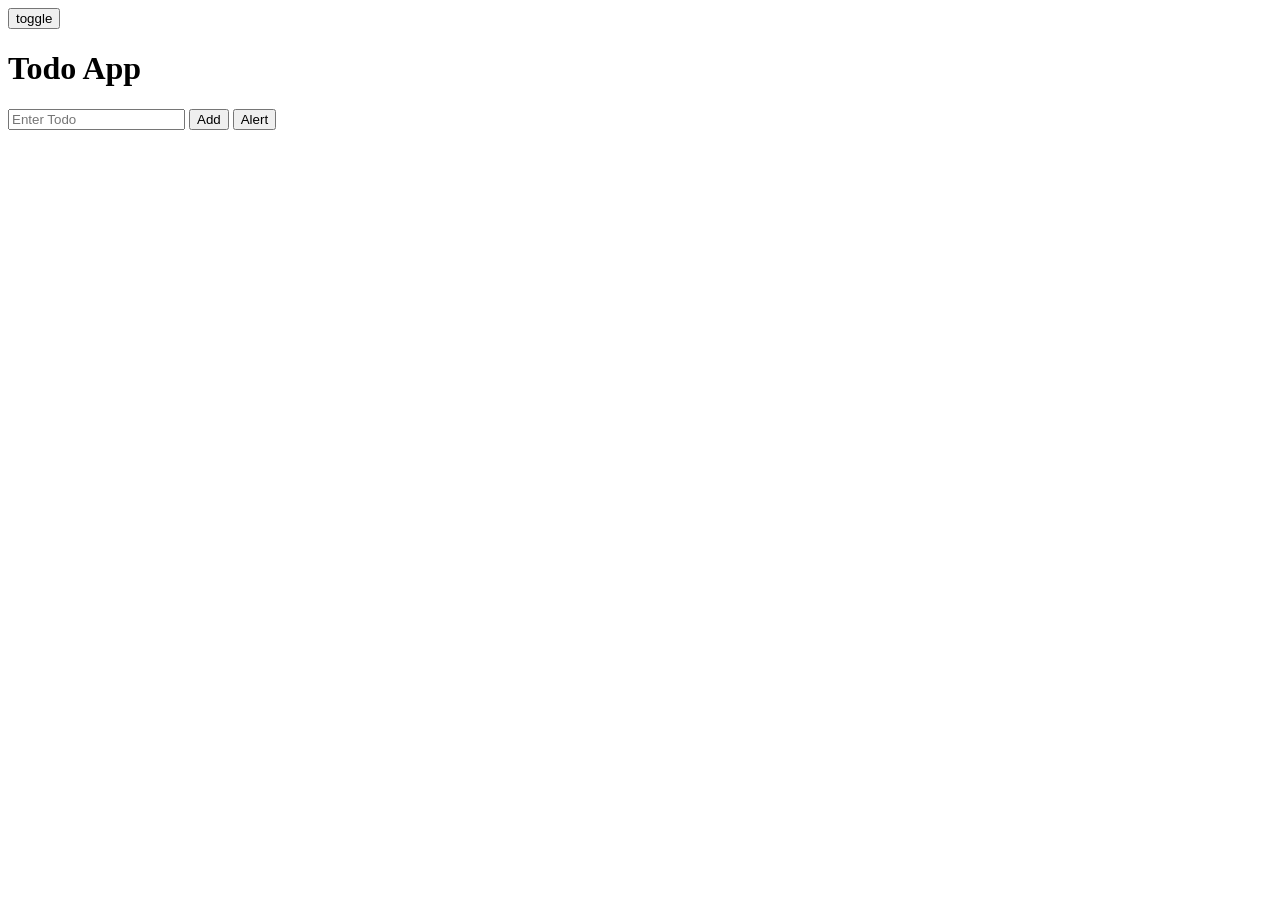
<file: Dom/index.html>
<!DOCTYPE html>
<html lang="en">
<head>
    <meta charset="UTF-8">
    <meta name="viewport" content="width=device-width, initial-scale=1.0">
    <title>Todo App</title>
</head>
<body>
<div>
    <button onclick="changeTheme()" id="toggle" class="togglebtn">toggle</button>
</div>
<div id="todo-list">
    <h1>Todo App</h1>
    

    <input type="text" id="todo-input" placeholder="Enter Todo">
    <button onclick="addTodo()">Add</button>
    <button onclick="alertMessage()">
       Alert   
    </button>

    <div id="todo-container"></div>
</div>

<script>

function changeTheme(){
    
}

function alertMessage() {
    window.alert("This is an alert message!");
}


let count = 1;

function deleteTodo(id) {
    document.getElementById(id).remove();
}
function editTodo(id) {
  debugger;
    let todo = document.getElementById(id);
    let span = todo.querySelector("span");
    let currentValue = span.textContent.split(". ")[1];
    debugger;
    let newValue = prompt("Edit Todo", currentValue);
    debugger;
    if(newValue !== null && newValue.trim() !== "") {
        span.textContent = `${span.textContent.split(". ")[0]}. ${newValue.trim()}`;
        debugger;
    }
}

function addTodo() {

    let todoInput = document.getElementById("todo-input");
    let value = todoInput.value.trim();

    if(value === "") {
        alert("Please enter a task");
        return;
    }

    let itemId = `item-${count}`;

    let todo = document.createElement("div");
    todo.id = itemId;
    todo.className = "item";

    let totalItems =
        document.querySelectorAll(".item").length + 1;

    todo.innerHTML = `
        <span>${totalItems}. ${value}</span>
        <button onclick="editTodo('${itemId}')">
            Edit
        </button>
        <button onclick="deleteTodo('${itemId}')">
            Delete
        </button>
    `;

    document
        .getElementById("todo-container")
        .appendChild(todo);

    todoInput.value = "";
    count++;
}
</script>
<!-- <script src="script.js"></script> -->
</body>
</html>
</file>
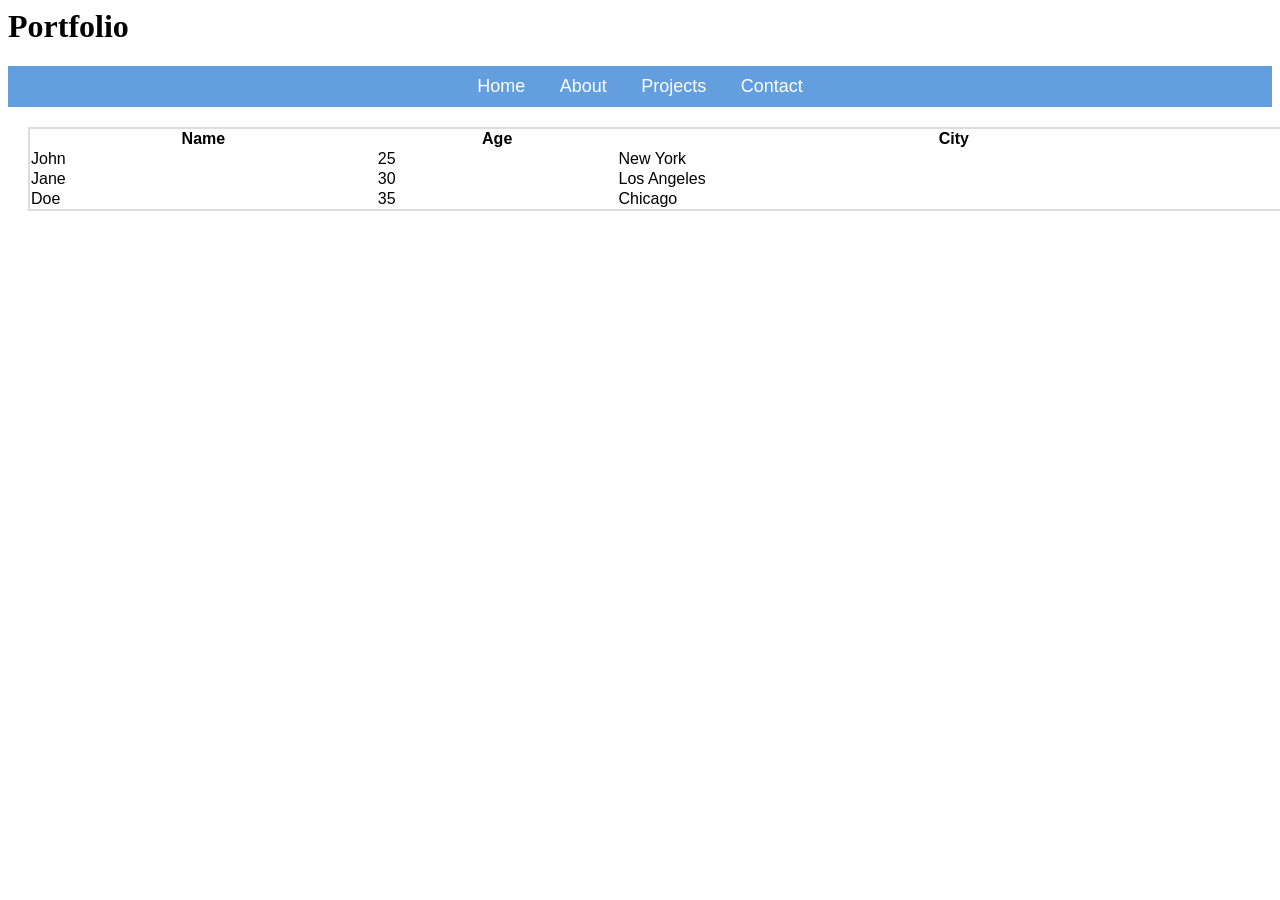
<file: htmlcss/index.html>
<head>
<title>Summer Training</title>
</head>
<link rel="stylesheet" href="style.css">
<body>

<h1>Portfolio</h1>
<nav class="navbar">
  <a  href="#home" >Home</a>
  <a  href="#about" >About</a>
  <a  href="#projects" >Projects</a>
  <a  href="#contact">Contact</a>
</nav>    
 
<!-- <audio controls>
  <source src="audio.mp3" type="audio/mpeg">
    Your browser does not support the audio element.
</audio>
<video width="320" height="240" controls>
  <source src="video.mp4" type="video/mp4">
    Your browser does not support the video tag.
</video> -->






  <!-- <footer style="background-color: lightgray; padding: 10px; text-align: center;">
  <p>&copy; 2024 Your Name. All rights reserved.</p> 
</footer>       -->






<!-- <form action="submit" method="post">
  <label for="name"> Student Name:</label><br>
  <input type="text" id="name" name="name"><br>
  <label for="age">Age:</label><br>
  <input type="number" id="age" name="age"><br>
  <label for="gender" id="gender" name="gender">Gender :</label><br>
    <input type="radio" id="male" name="gender" value=" male">
    <label for="male">Male</label><br>
    <input type="radio" id="female" name="gender" value="female">
    <label for="female">Female</label><br> 
    <input type="radio" id="other" name="gender" value="other">
    <label for="other">Other</label><br>
    <label for="course">Course:</label><br>
    <select id="course" name="course">
      <option value="html">HTML</option>
      <option value="css">CSS</option>
      <option value="javascript">JavaScript</option>
      <option value="react">React</option>
    </select><br><br>
    <label for="address">Address:</label><br>
  <textarea id="address" name="address" rows="5" cols="40"></textarea><br><br>
  <label for="email">Email:</label><br>
  <input type="email" id="email" name="email"><br>
  <label for="password">Password:</label><br>
  <input type="password" id="password" name="password"><br><br>
  <input type="submit" value="Submit">
    <input type="reset" value="Reset">
</form> -->

<table class="tabledesign">
<tr>
<th>Name</th>
<th>Age</th>
<th>City</th>
</tr>
<tr>
<td>John</td>
<td>25</td>
<td>New York</td>
</tr>
<tr>
<td>Jane</td>
<td>30</td>
<td>Los Angeles</td>
</tr>
<tr>
<td>Doe</td>
<td>35</td>
<td>Chicago</td>
</tr>
</table>

<!-- <ol type="1">
<li>HTML</li>
<ol type="i">
<li>HTML5</li>
<li>CSS</li>
<li>JavaScript</li>
<li>React</li>
</ol>
<li>CSS</li>
</ol>

<h1>unordered Listing</h1>
<ul>
<li>HTML</li>
<li>CSS</li>
<li>JavaScript</li>
<li>React</li>
</ul> -->



<!-- <p>This is a practice paragraph.</p>
<text>this is a practice text<br>
    this is a practice text<br>
    this is a practice text<br>
</text>
<a href="https://www.google.com" >Project showcase</a>
<img src="c-4.png" alt="Google Logo Not Found" width="100" height="100"> -->

</body>
</html>
</file>
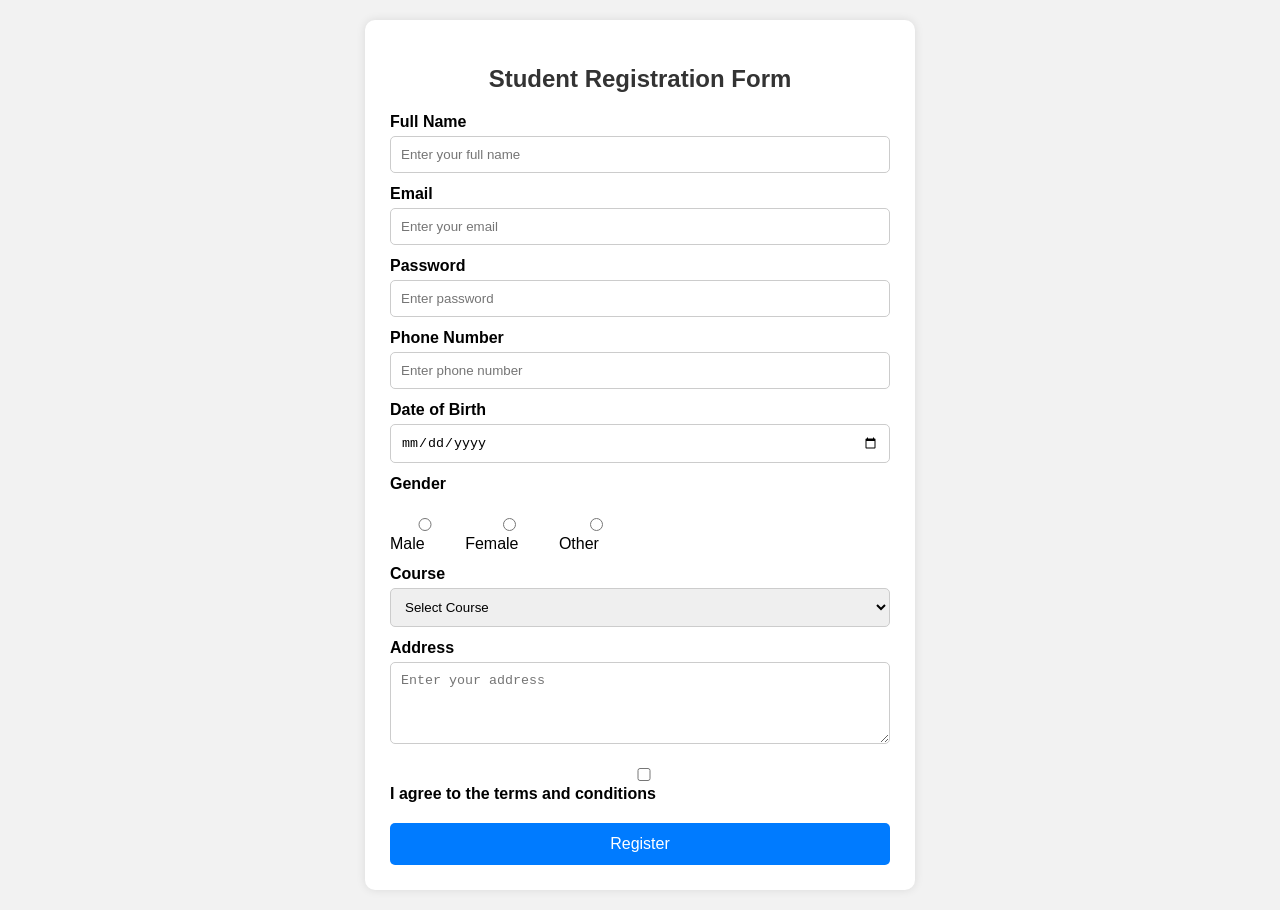
<file: JsPractice/index.html>
<!doctype html>
<html lang="en">
  <head>
    <meta charset="UTF-8" />
    <meta name="viewport" content="width=device-width, initial-scale=1.0" />
    <title>Registration Form</title>

    <style>
      body {
        font-family: Arial, sans-serif;
        background-color: #f2f2f2;
        margin: 0;
        padding: 20px;
      }

      .container {
        max-width: 500px;
        background: white;
        padding: 25px;
        margin: auto;
        border-radius: 10px;
        box-shadow: 0 0 10px rgba(0, 0, 0, 0.1);
      }

      h2 {
        text-align: center;
        color: #333;
      }

      label {
        font-weight: bold;
        display: block;
        margin-top: 12px;
      }

      input,
      select,
      textarea {
        width: 100%;
        padding: 10px;
        margin-top: 5px;
        border-radius: 5px;
        border: 1px solid #ccc;
        box-sizing: border-box;
      }

      .gender {
        display: flex;
        gap: 15px;
        margin-top: 8px;
      }

      .gender label {
        font-weight: normal;
      }

      .checkbox {
        margin-top: 15px;
      }

      button {
        width: 100%;
        padding: 12px;
        margin-top: 20px;
        background-color: #007bff;
        color: white;
        border: none;
        border-radius: 5px;
        font-size: 16px;
        cursor: pointer;
      }

      button:hover {
        background-color: #0056b3;
      }
    </style>
  </head>

  <body>
    <div class="container">
      <h2>Student Registration Form</h2>

      <form action="#" method="post">
        <label>Full Name</label>
        <input type="text" placeholder="Enter your full name" required />

        <label>Email</label>
        <input type="email" placeholder="Enter your email" required />

        <label>Password</label>
        <input type="password" placeholder="Enter password" required />

        <label>Phone Number</label>
        <input type="tel" placeholder="Enter phone number" />

        <label type="date" for="dateOfBirth">Date of Birth</label>
        <input type="date" id="dateOfBirth" name="dateOfBirth" required />

        <label>Gender</label>

        <div class="gender">
          <label> <input type="radio" name="gender" /> Male </label>

          <label> <input type="radio" name="gender" /> Female </label>

          <label> <input type="radio" name="gender" /> Other </label>
        </div>

        <label for="course">Course</label>

        <select id="course" name="course" required>
          <option>Select Course</option>
          <option>HTML</option>
          <option>CSS</option>
          <option>JavaScript</option>
          <option>React</option>
        </select>

        <label for="address">Address</label>
        <textarea
          id="address"
          name="address"
          rows="4"
          placeholder="Enter your address"
        ></textarea>

        <div class="checkbox">
          <label>
            <input type="checkbox" /> I agree to the terms and conditions
          </label>
        </div>

        <button type="submit" onclick="sayHello()">Register</button>
      </form>
    </div>
    <!-- <script>
      function sayHello() {
        alert("Registration successful!");
      }
    </script> -->
    <script src="script1.js"></script>
  </body>
</html>
</file>
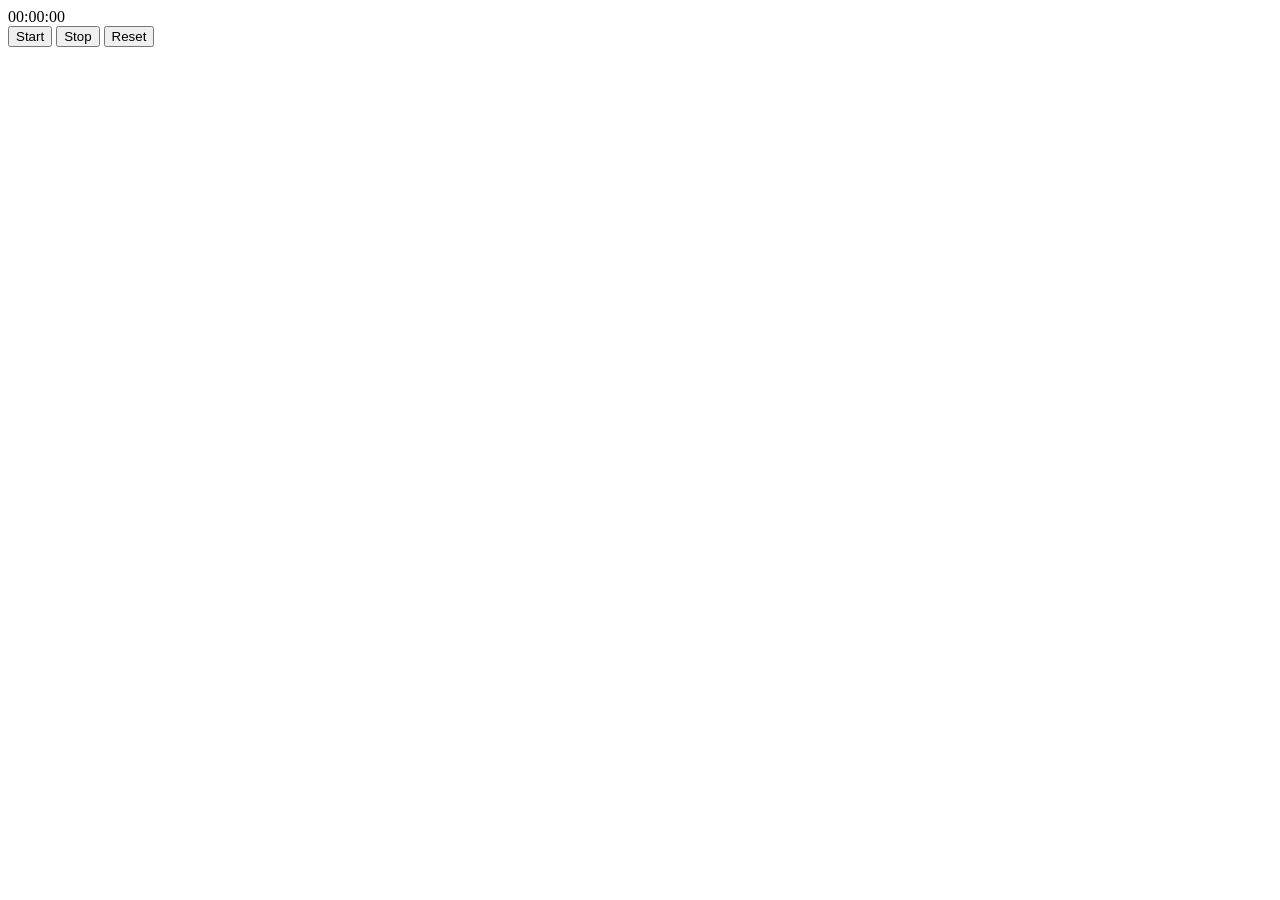
<file: Dom/stopwatch.html>
<!DOCTYPE html>
<html lang="en">

<head>
    <meta charset="UTF-8">
    <meta name="viewport" content="width=device-width, initial-scale=1.0">
    <title>Stopwatch</title>
   
</head>
<body>

 

<div id="stopwatch">00:00:00</div>
<button onclick="startStopwatch()">Start</button>
<button onclick="stopStopwatch()">Stop</button>
<button onclick="resetStopwatch()">Reset</button>
<script>
    let stopwatchInterval;
    let elapsedTime = 0;

    function startStopwatch() {
        if (!stopwatchInterval) {
            stopwatchInterval = setInterval(() => 
            {elapsedTime += 1000;
                updateStopwatch();
            }, 1000);
        }

    }


    function stopStopwatch() {
        clearInterval(stopwatchInterval);
        stopwatchInterval = null;
    }

    function resetStopwatch() {
        stopStopwatch();
        elapsedTime = 0;
        updateStopwatch();
    }

    function updateStopwatch() {
        console.log(elapsedTime);
        
        const hours = String(Math.floor(elapsedTime / 3600000)).padStart(2, '0');
        
        
        const minutes = String(Math.floor((elapsedTime % 3600000) / 60000)).padStart(2, '0');
                      
      
        const seconds = String(Math.floor((elapsedTime % 60000) / 1000)).padStart(2, '0');
       
       
        document.getElementById('stopwatch').textContent = `${hours}:${minutes}:${seconds}`;
    }
</script>
</body>
</html>
</file>
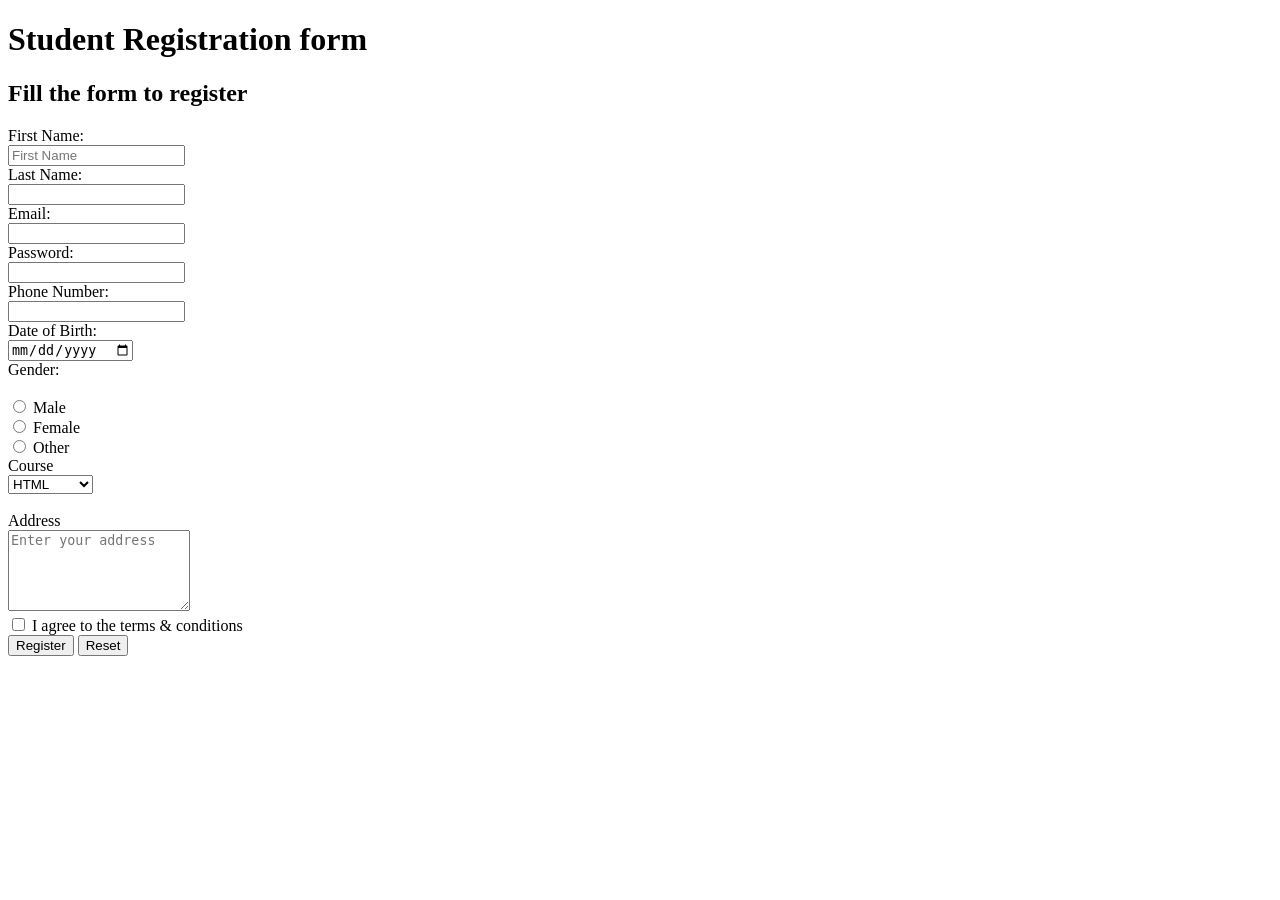
<file: htmlcss/form2.html>
<!DOCTYPE html>
<html lang="en">
<head>
  <meta charset="UTF-8" />
    <meta name="viewport" content="width=device-width, initial-scale=1.0"/>
  <title>Registration Form</title>
</head>
<body>
  <h1>Student Registration form</h1>
  <h2>Fill the form to register</h2>
  <form action="/submit" method="post">
    <label for="name">First Name:</label><br>
    <input type="text" id="name" name="fname" placeholder="First Name"><br>
     <label for="name">Last Name:</label><br>
    <input type="text" id="name" name="lname"><br>
    
    
    <label for="email">Email:</label><br>
    <input type="email" id="email" name="email"><br>
    
    <label for="password">Password:</label><br>
    <input type="password" id="password" name="password"><br>
    
    <label for="phone number">Phone Number:</label><br>
    <input type="number" id="phone number" name="phone number"><br>
    
    <label for="date of birth">Date of Birth:</label><br>
    <input type="date" id="date" name="date"><br>

    <label for="gender">Gender:</label><br>
    <label for="gender" id="gender" name="gender"></label><br>
    <input type="radio" id="male" name="gender">
    <label for="male">Male</label><br>
    <input type="radio" id="female" name="gender">
    <label for="female">Female</label><br>
    <input type="radio" id="other" name="gender">
    <label for="other">Other</label><br>
    
    <label for="course">Course</label><br>
    <select id="course" name="course">
      <option value="html">HTML</option>
      <option value="css">CSS</option>
      <option value="javascript">JavaScript</option>
    </select><br><br>
    
    <label for="address">Address</label><br>
    <textarea rows="5" placeholder="Enter your address"></textarea>
    
    <div class="checkbox">
      <input type="checkbox">
      I agree to the terms & conditions
    </div>
    
    <button type="submit">
      Register
    </button>
    <button type="reset">
      Reset
  </form>
</body>
</html>
</file>
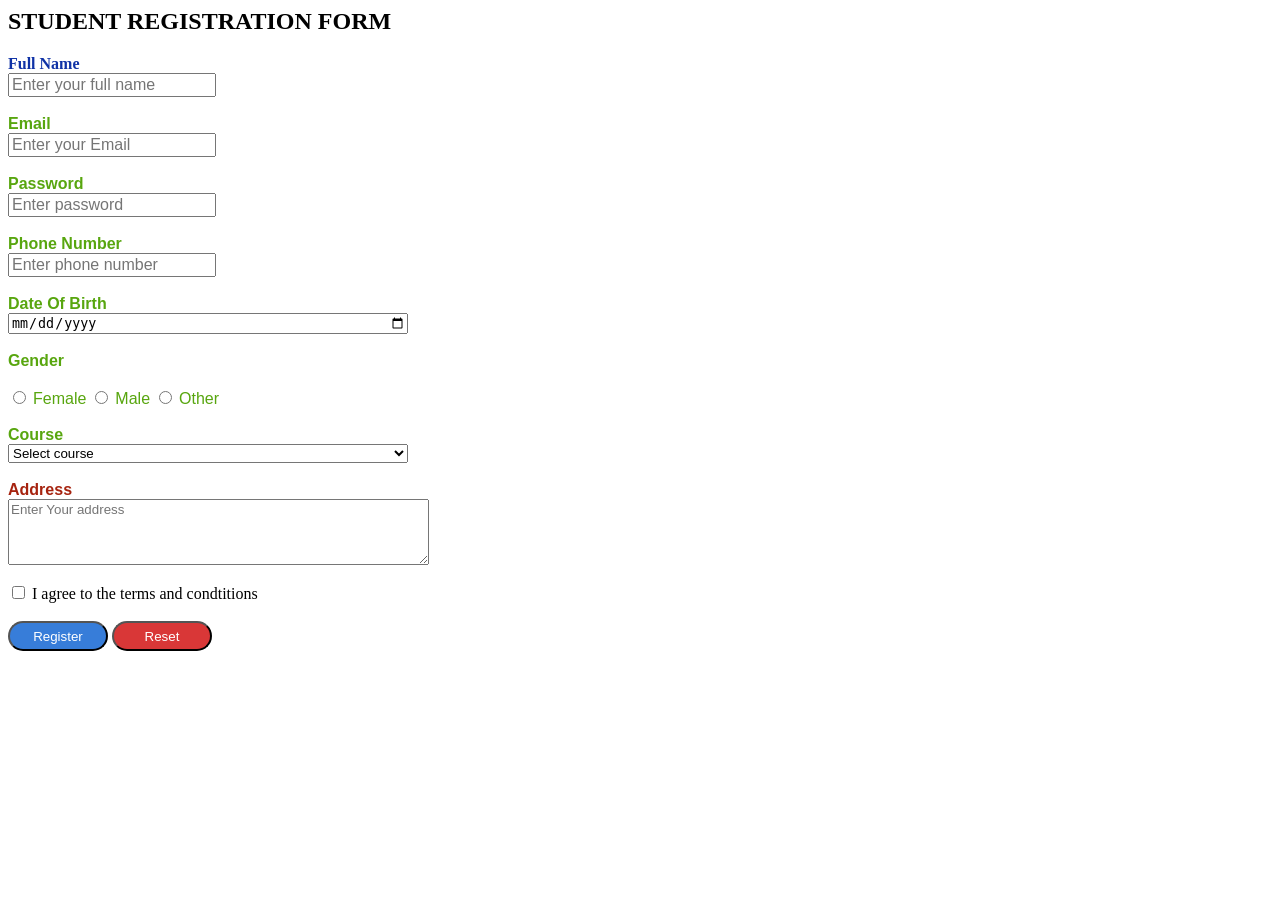
<file: htmlcss/index1.html>
<head>
<title>REGISTRATION FORM </title>
<link rel="stylesheet" href="style.css">


</head>
<body>
    <form action="submit" method="post">
    <h2> STUDENT REGISTRATION FORM </h2>
    <label id="Idbasestyle" for="name"><b>Full Name</b></label><br>
    <input type="text" id="name" name="name" class="Myclass" placeholder="Enter your full name"><br><br>
    <label for="email" class="Myclass"><b>Email</b></label><br>
    <input type="email" class="Myclass" name="email"placeholder="Enter your Email"><br><br>
    <label for="password"class="Myclass"><b>Password</b></label><br>
    <input type="password" name="password" id="password" class="Myclass"placeholder="Enter password"><br><br>
    <label for="phone"class="Myclass"><b>Phone Number</b></label><br>
    <input type="tel" name="phone" id="phone"class="Myclass" placeholder="Enter phone number"><br><br>
    <label for="date" class="Myclass"><b>Date Of Birth</b></label><br>
    <input type="date" name="date" id="date"style="width: 400px;"><br><br>
    <label for="gender" class="Myclass"><b>Gender</b></label><br><br>
    <input type="radio" name="gender " id="female" value="female">
    <label for="female" class="Myclass">Female</label>
    <input type="radio" name="gender" id="male" value="male">
    <label for="male" class="Myclass">Male</label>
    <input type="radio" name="gender" id="other" value="other">
    <label for="other" class="Myclass">Other</label><br><br>
    <label for="course"class="Myclass"><b>Course</b></label><br>
    <select name="course" id="course" style="width: 400px;">
      <option value="course">Select course</option>
      <option value="HTML">HTML</option>
      <option value="CSS">CSS</option>
      <option value="React">React</option>
      <option value="JavaScript">JavaScript</option>
    </select>
    <br><br>
    <label for="address" id="address"><b>Address</b></label><br>
    <textarea name="address" id="address" rows="4" cols="50" placeholder="Enter Your address"></textarea><br><br>
    <input type="checkbox" name="terms" id="terms" >
    <label for="terms">I agree to the terms and condtitions</label><br><br>
    <input type="submit" value="Register" class="primarybutton">
    <input type="reset" value="Reset" class="secondarybutton">
    </form>

</body>
</file>
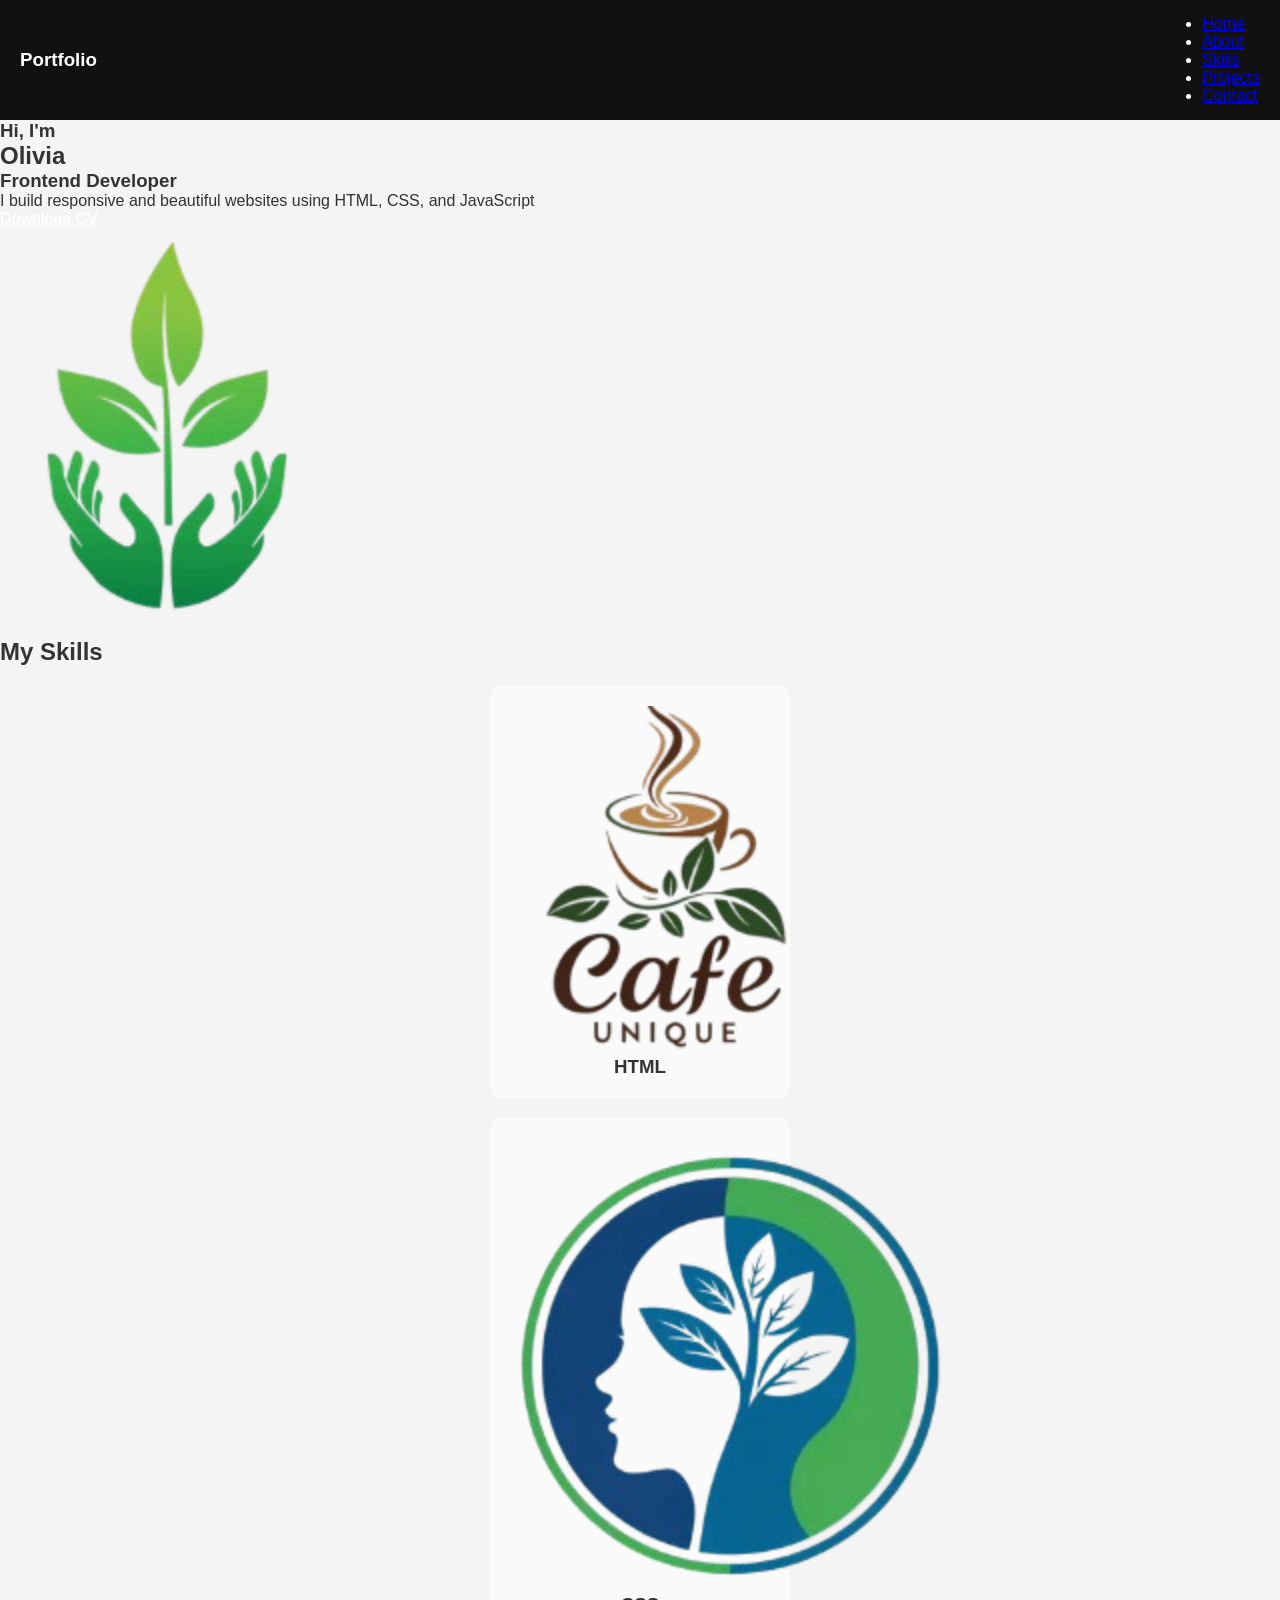
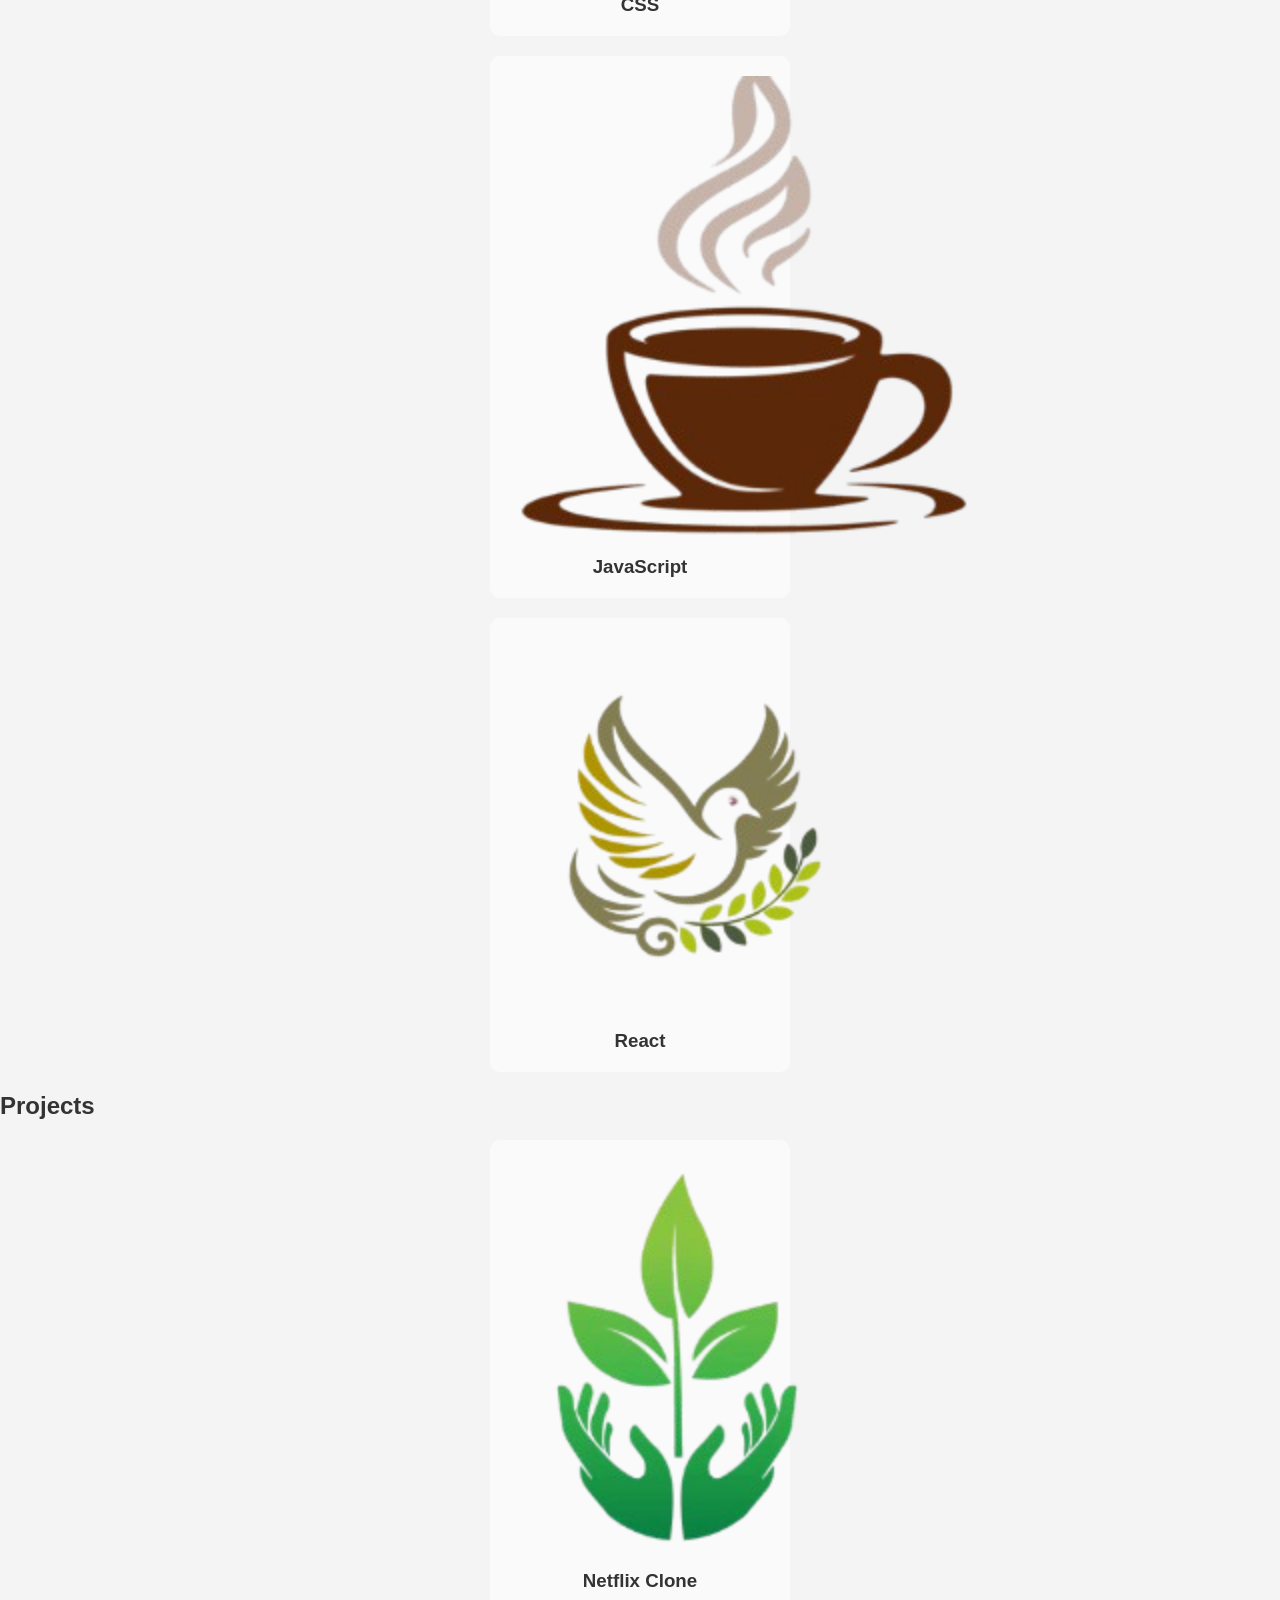
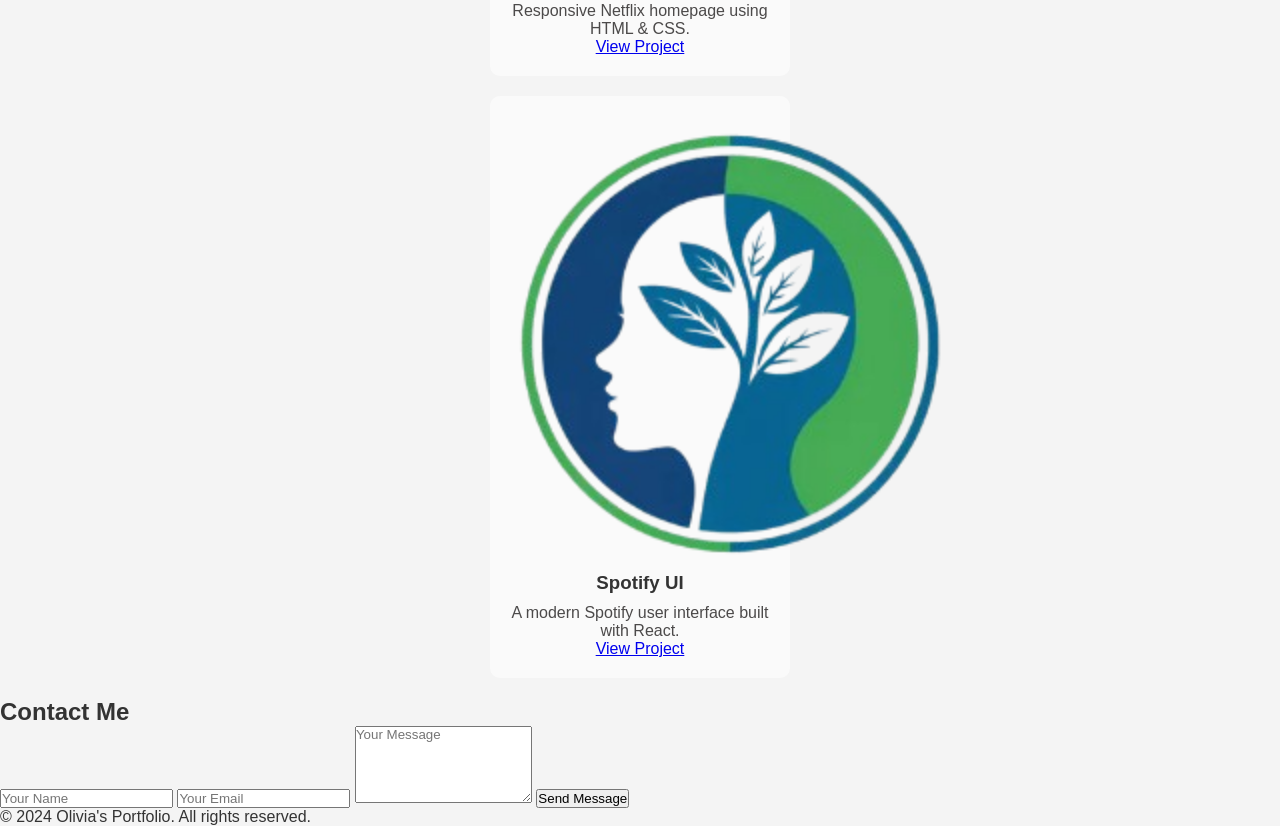
<file: htmlcss/portfolio.html>
<!DOCTYPE html>
<html lang="en">
    <head>
        <meta charset="UTF-8" />
        <meta name="viewport" content="width=device-width, initial-scale=1.0"/>
        <title>Portfolio</title>
        <link rel="stylesheet" href="portfoliostyle.css">
        <link rel="stylesheet" href="https://cdnjs.cloudflare.com/ajax/libs/font-awesome/6.5.1/css/all.min.css"/>

    </head>

    <body>
        <header>
            <div class="navbar"  >
                <h3 >Portfolio</h3> 
                <ul class="nav-links">
                    <li><a href="#home">Home</a></li>
                    <li><a href="#about">About</a></li>
                    <li><a href="#skills">Skills</a></li>
                    <li><a href="#projects">Projects</a></li>
                    <li><a href="#contact">Contact</a></li>
                </ul>
                </nav>
            </div>
        </header>
        <section id="home">
            <div class="imagedata">
                <div class="text">
                    <h3>Hi, I'm</h3>
                    <h1>Olivia</h1>
                    <h3>Frontend Developer</h3>
                    <p> I build responsive and beautiful websites using HTML, CSS, and JavaScript </p>
                    <a href="resume.pdf" class="downloadbtn" style="color: white;"> Download CV</a>
                </div>
                <div class="hero-image">
                <img src="c-1.png" class="imagedesign" alt="Olivia's Photo">
                </div>
            </div>
        </section>
        <section id="skills">
            <h2 class="heading">My Skills</h2>
            <div class="skill-container" >
                <div class="skill-card">
                    <img src="c-3.png" alt="HTML Icon">
                    <h3>HTML</h3>
                </div>
                <div class="skill-card">
                    <img src="c-2.png" alt="CSS Icon">
                    <h3>CSS</h3>
                </div>
                <div class="skill-card">
                
                    <img src="c-4.png" alt="JavaScript Icon">
                    <h3>JavaScript</h3>
                </div>
                <div class="skill-card">
                    <img src="c-5.png" alt="React Icon">
                    <h3>React</h3>
                </div>
            </div>
           </section>
        <section id="projects">
            <h2 class="heading">Projects</h2>
            <div class="project-container" >
                <div class="project-card">
                    <img src="c-1.png" alt="Netflix Clone Project">
                    <h3><b> Netflix Clone </b></h3>
                    <p style="color: rgba(46, 44, 44, 0.86);">Responsive Netflix homepage using HTML & CSS.</p>
                    <a href="netflixproject" >View Project</a>
                </div>
                <div class="project-card">
                    <img src="c-2.png" alt="Spotify UI Project">
                    <h3><b> Spotify UI </b></h3>
                    <p style="color: rgba(46, 44, 44, 0.86);">A modern Spotify user interface built with React.</p>
                    <a href="spotifyproject" >View Project</a>
                </div>
            </div>
        </section>
            <section id="contact">
                <h2 class="heading">Contact Me</h2>
                <form action="#" method="post" class="contact-form">
                    <input type="text" name="name" placeholder="Your Name" required>
                    <input type="email" name="email" placeholder="Your Email" required>
                    <textarea name="message" rows="5" placeholder="Your Message" required></textarea>
                    <button type="submit">Send Message</button>
                </form>
            </section>
            <footer>
                <p>&copy; 2024 Olivia's Portfolio. All rights reserved.</p> 
            </footer>
     
    </body>
</html>
</file>
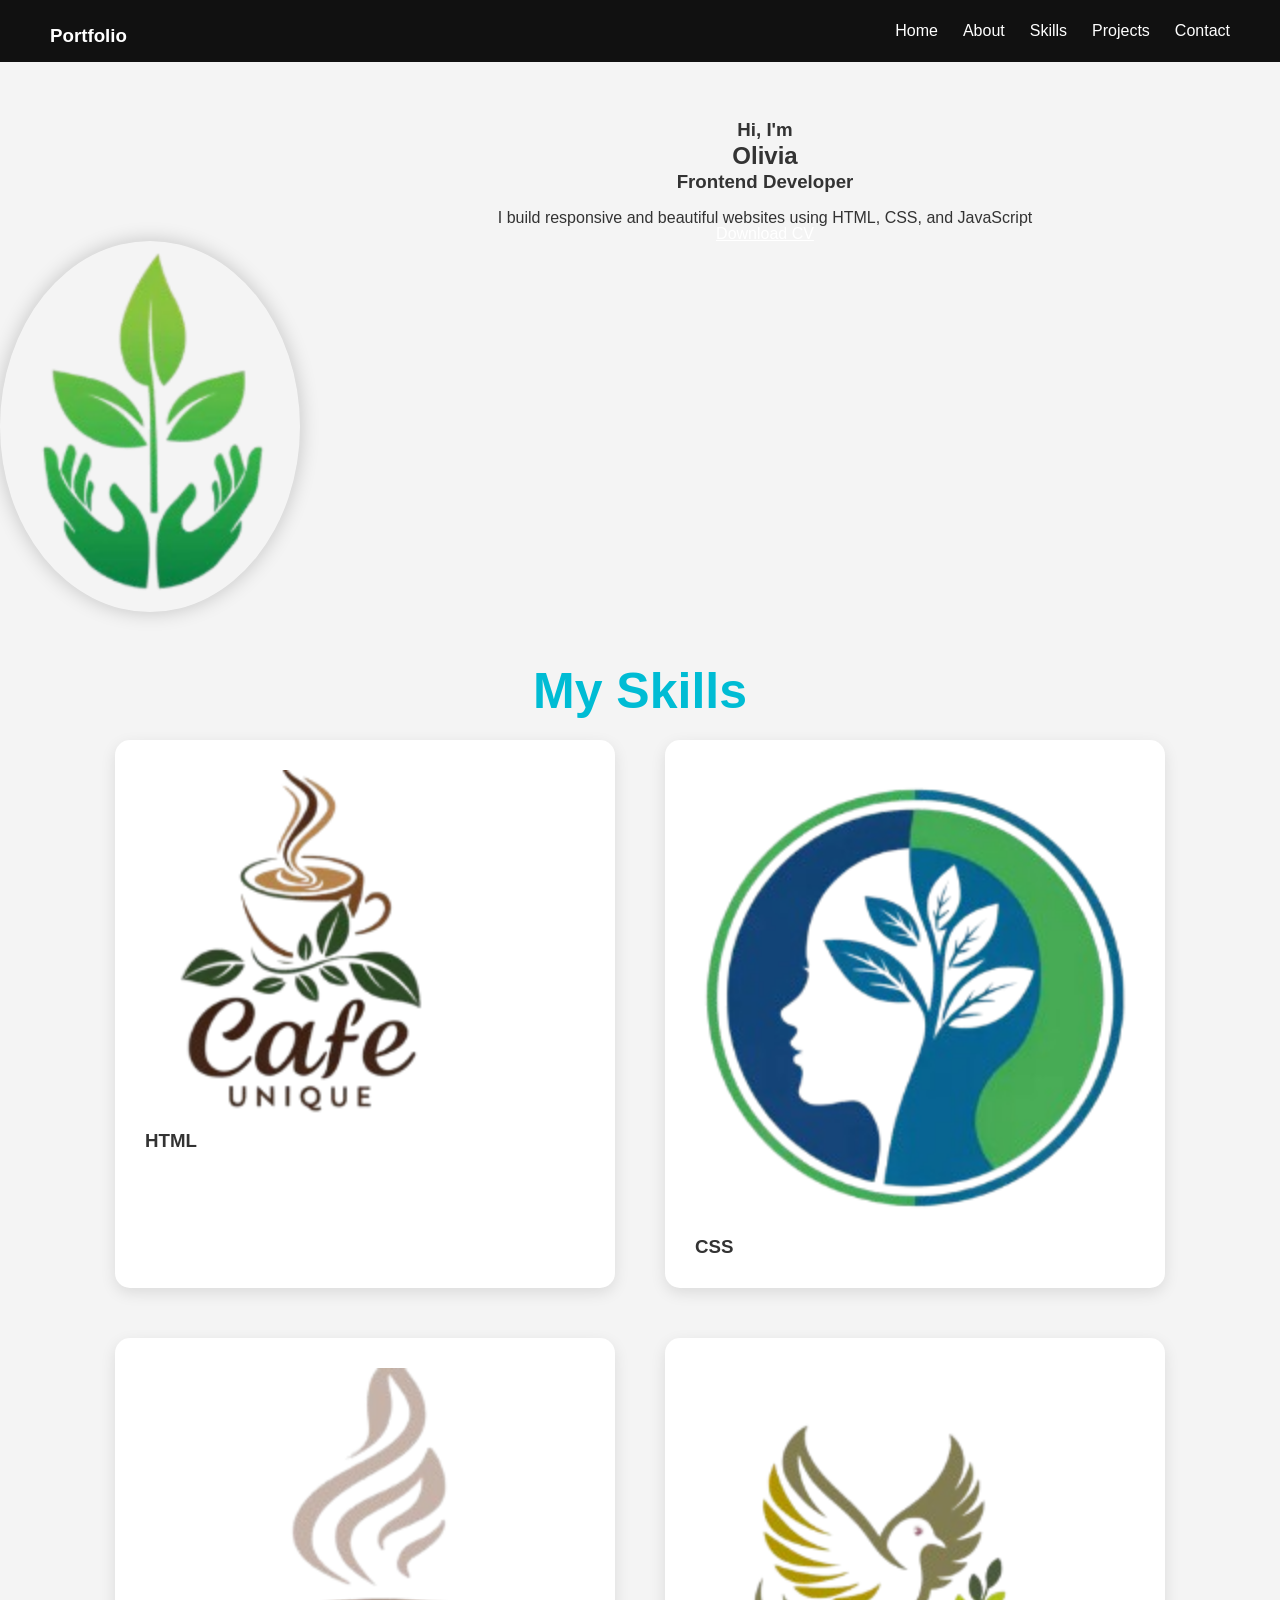
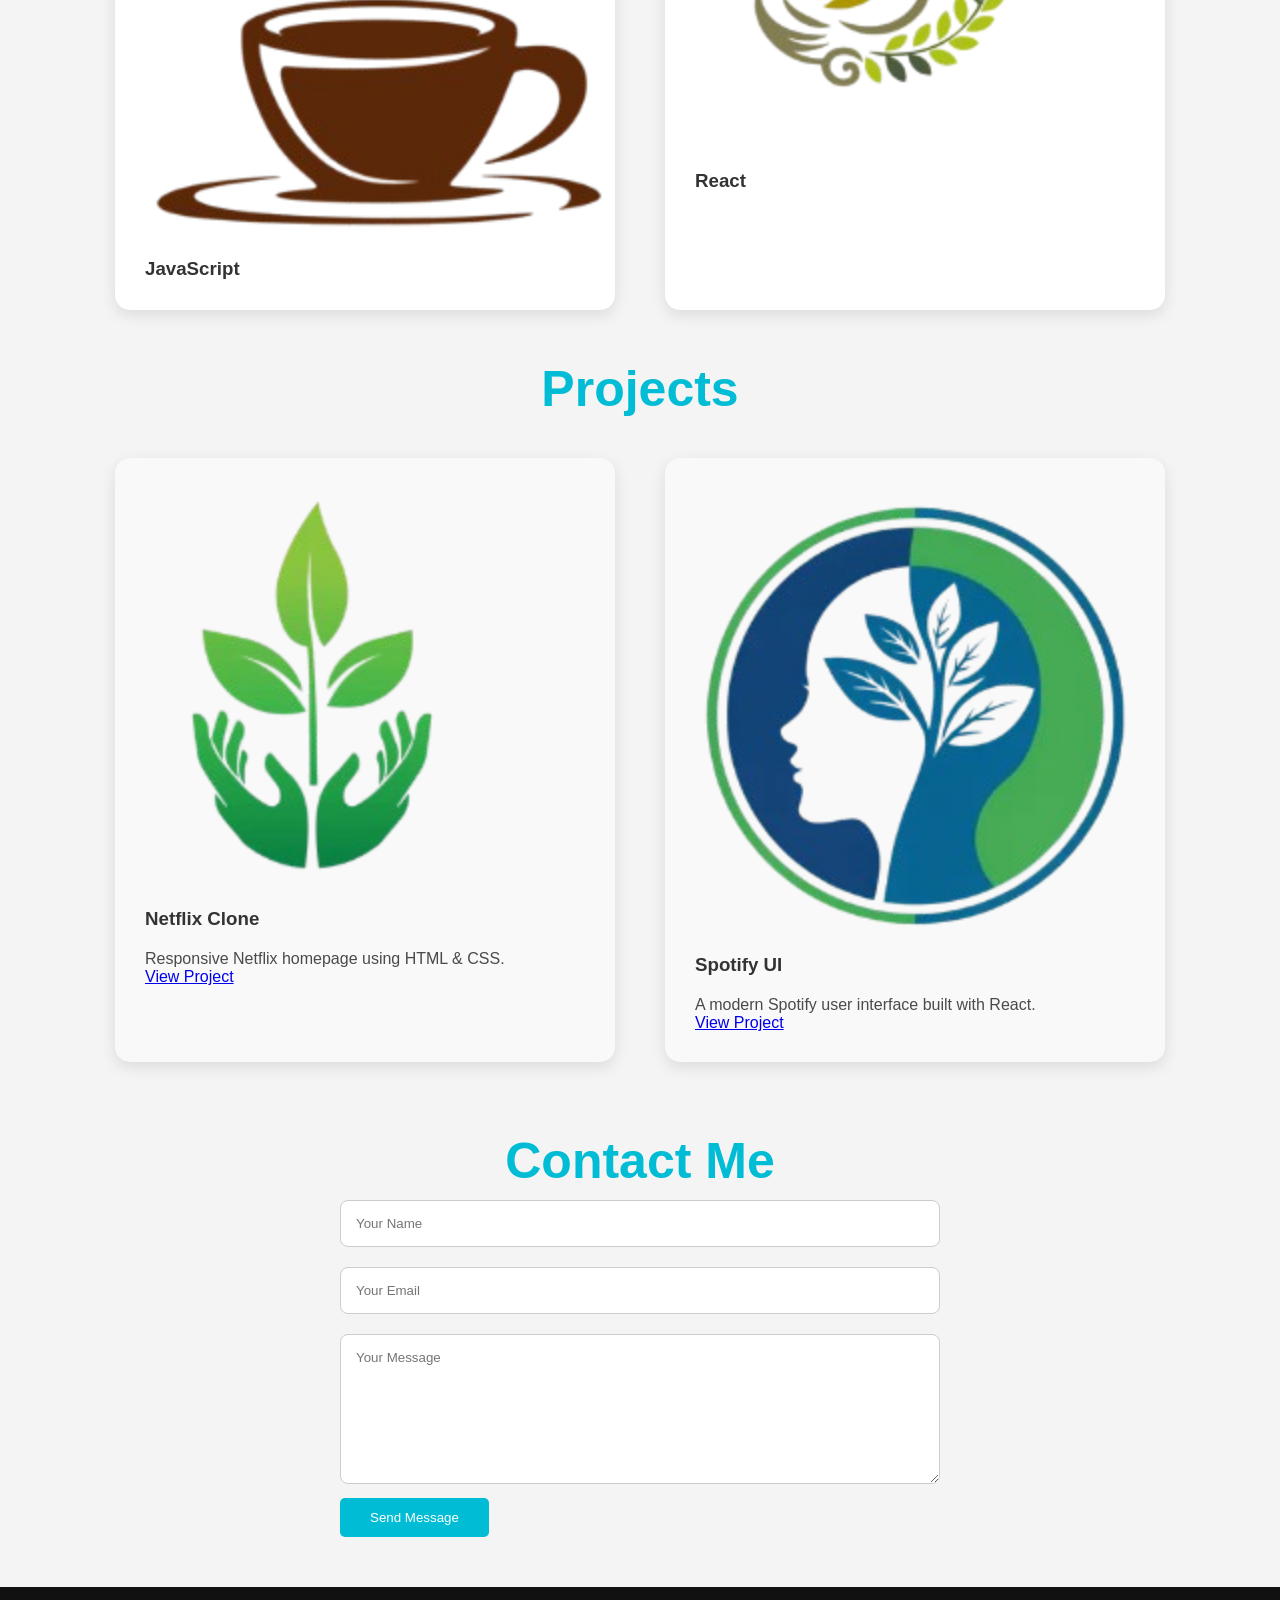
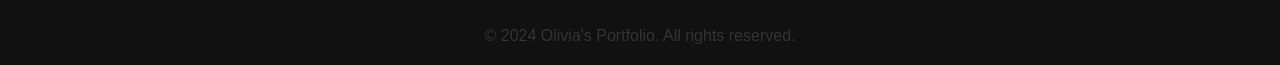
<file: porfolio practice/portfolio.html>
<!DOCTYPE html>
<html lang="en">
    <head>
        <meta charset="UTF-8" />
        <meta name="viewport" content="width=device-width, initial-scale=1.0"/>
        <title>Portfolio</title>
        <link rel="stylesheet" href="potfoliocss.css">
        <link rel="stylesheet" href="https://cdnjs.cloudflare.com/ajax/libs/font-awesome/6.5.1/css/all.min.css"/>

    </head>

    <body>
        <header>
            <div class="navbar"  >
                <h3 >Portfolio</h3> 
                <ul class="nav-links">
                    <li><a href="#home">Home</a></li>
                    <li><a href="#about">About</a></li>
                    <li><a href="#skills">Skills</a></li>
                    <li><a href="#projects">Projects</a></li>
                    <li><a href="#contact">Contact</a></li>
                </ul>
                </nav>
            </div>
        </header>
        <section id="home">
            <div class="imagedata">
                <div class="text">
                    <h3>Hi, I'm</h3>
                    <h1>Olivia</h1>
                    <h3>Frontend Developer</h3>
                    <p> I build responsive and beautiful websites using HTML, CSS, and JavaScript </p>
                    <a href="resume.pdf" class="downloadbtn" style="color: white;"> Download CV</a>
                </div>
                <div class="hero-image">
                <img src="c-1.png" class="imagedesign" alt="Olivia's Photo">
                </div>
            </div>
        </section>
        <section id="skills">
            <h2 class="heading">My Skills</h2>
            <div class="skill-container" >
                <div class="skill-card">
                    <img src="c-3.png" alt="HTML Icon">
                    <h3>HTML</h3>
                </div>
                <div class="skill-card">
                    <img src="c-2.png" alt="CSS Icon">
                    <h3>CSS</h3>
                </div>
                <div class="skill-card">
                
                    <img src="c-4.png" alt="JavaScript Icon">
                    <h3>JavaScript</h3>
                </div>
                <div class="skill-card">
                    <img src="c-5.png" alt="React Icon">
                    <h3>React</h3>
                </div>
            </div>
           </section>
        <section id="projects">
            <h2 class="heading">Projects</h2>
            <div class="project-container" >
                <div class="project-card">
                    <img src="c-1.png" alt="Netflix Clone Project">
                    <h3><b> Netflix Clone </b></h3>
                    <p style="color: rgba(46, 44, 44, 0.86);">Responsive Netflix homepage using HTML & CSS.</p>
                    <a href="netflixproject" >View Project</a>
                </div>
                <div class="project-card">
                    <img src="c-2.png" alt="Spotify UI Project">
                    <h3><b> Spotify UI </b></h3>
                    <p style="color: rgba(46, 44, 44, 0.86);">A modern Spotify user interface built with React.</p>
                    <a href="spotifyproject" >View Project</a>
                </div>
            </div>
        </section>
            <section id="contact">
                <h2 class="heading">Contact Me</h2>
                <form action="#" method="post" class="contact-form">
                    <input type="text" name="name" placeholder="Your Name" required>
                    <input type="email" name="email" placeholder="Your Email" required>
                    <textarea name="message" rows="5" placeholder="Your Message" required></textarea>
                    <button type="submit">Send Message</button>
                </form>
            </section>
            <footer>
                <p>&copy; 2024 Olivia's Portfolio. All rights reserved.</p> 
            </footer>
     
    </body>
</html>
</file>
<file: htmlcss/style.css>
.Myclass{
    font-size: medium;
    color: #58a60f;
    font-family: Arial, Helvetica, sans-serif;

  



}
#Idbasestyle{
    font-size: medium;
    color: #0f32a6;
}
#address{
    color: #a6230f;
    font-family: Arial, Helvetica, sans-serif;

}
.primarybutton{
    width: 100px;
    height: 30px;
    color: white;
    background-color: rgb(55, 125, 217);
    font-family: Arial, Helvetica, sans-serif;
    border-radius: 50px;
}
.secondarybutton{
    width: 100px;
    height: 30px;
    color: white;
    background-color: rgb(217, 55, 55);
    font-family: Arial, Helvetica, sans-serif;
    border-radius: 50px;
}
.navbar{
    background-color: rgb(99, 159, 223);
    padding: 10px;
    text-align: center;
    font-family: Arial, Helvetica, sans-serif;
    color: white;
    

}

.navbar a{
    color: white;
    text-decoration: none;
    margin: 0 15px;
    font-size: 18px;
}
.navbar a:hover{
    text-decoration: underline;
}
.tabledesign{
    margin-top: 20px;
    margin-left: 20px;
    margin-right: 20px;
    
    
    border-collapse: collapse;
    width: 100%;
    font-family: Arial, Helvetica, sans-serif;
    border: 2px solid #ddd;
}
</file>
<file: htmlcss/portfoliostyle.css>
*{
    margin: 0;
    padding: 0;
    box-sizing: border-box;
    font-family: Arial, Helvetica, sans-serif;
}
body{
    background-color:#f4f4f4;
    color: #333;
}
header{
    background-color: #111;
    color: white;
    padding: 15px 20px;
    position: stiky;
    top: 0;
}
.navbar{
    display: flex;
    justify-content: space-between;
    align-items: center;
}
.logo{
    color: white;
    font-size: 28px;
    font-weight: bold;
}
.nav-link{
    display: flex;
    list-style: none;
}
.nav-link li{
    margin-left: 20px;
}
.nav-link a{
    color: white;
    text-decoration: none;
    font-size: 18px;
}
.nav-link a:hover{
    text-decoration: underline;
}
.header-content{
    display: flex;
    flex-direction: column;
    align-items: center;
    text-align: center;
    padding: 50px 20px;
}
.header-content h1{
    font-size: 36px;
    margin-bottom: 20px;
}
.header-content p{
    font-size: 18px;
    margin-bottom: 30px;
}
.header-content .btn{
    background-color: rgb(0, 183, 255);
    color: white;
    padding: 10px 20px;
    font-size: 18px;
    border-radius: 8px;
    text-decoration: none;
}
.skill{
    display: flex;
    flex-wrap: wrap;
    justify-content: space-around;
    gap: 20px;
    padding: 20px;
}
.skill-item{
    background-color: rgba(255, 255, 255, 0.578);
    border-radius: 10px;
    padding: 20px;
    width: 200px;
    text-align: center;
}
.skill-item h3{
    margin-bottom: 10px;
}
.skill-item p{
    font-size: 16px;
    color: #555;
}
.skill-card {
    background-color: rgba(255, 255, 255, 0.578);
    border-radius: 10px;
    padding: 20px;
    width: 300px;
    text-align: center;
    margin: 20px auto;
}
.skill-card:hover {
    background-color: rgba(255, 255, 255, 0.8);
    box-shadow: 0 4px 8px rgba(0, 0, 0, 0.2);
}
skill-card h3 {
    margin-bottom: 10px;
}
skill-card p {
    font-size: 16px;
    color: #555;
}
skill-card .btn {
    background-color: rgb(0, 183, 255);
    color: white;
    padding: 10px 20px;
    font-size: 18px;
    border-radius: 8px;
    text-decoration: none;
}
.projects{
    padding: 20px;
    background:white;
    margin: 20px;
    text-align: center;
    border-radius: 10px;
}
.projects h2{
    margin-bottom: 20px;
}
.projects .project-item{
    background-color: rgba(255, 255, 255, 0.578);
    border-radius: 10px;
    padding: 20px;
    margin-bottom: 20px;
}
.project-card{
    background-color: rgba(255, 255, 255, 0.578);
    border-radius: 10px;
    padding: 20px;
    margin: 20px auto;
    width: 300px;
    text-align: center;
}
project-card:hover{
    background-color: rgba(255, 255, 255, 0.8);
    box-shadow: 0 4px 8px rgba(0, 0, 0, 0.2);
}
.project-card h3{
    margin-bottom: 10px;
}
.project-card p{
    font-size: 16px;
    color: #555;
}
.project-card .btn{
    background-color: rgb(0, 183, 255);
    color: white;
    padding: 10px 20px;
    font-size: 18px;
    border-radius: 8px;
    text-decoration: none;
}
.contact{
    padding: 20px;
    background:white;
    margin: 20px;
    text-align: center;
    border-radius: 10px;
}
.contact h2{
    margin-bottom: 20px;
}
.contact form{
    display: flex;
    flex-direction: column;
    align-items: center;
}
.contact form input, .contact form textarea{
    width: 300px;
    padding: 10px;
    margin-bottom: 20px;
    border-radius: 8px;
    border: 1px solid #ccc;
}
.contact form button{
    background-color: rgb(0, 183, 255);
    color: white;
    padding: 10px 20px;
    font-size: 18px;
    border-radius: 8px;
    border: none;
    cursor: pointer;
}
.contact form button:hover{
    background-color: rgb(0, 150, 200);
}
.footer{
    background-color: #111;
    color: white;
    text-align: center;
    padding: 10px 20px;
}
.footer p{
    margin: 0;
}
@media (max-width: 768px){
    .hero-content h1{
        font-size: 24px;
    }
    .home-content p{
        font-size: 14px;
    }
    .header-content h1{
        font-size: 28px;
    }
    .header-content p{
        font-size: 16px;
    }
    .skill-item, .project-card{
        width: 100%;
    }
    .navlink{
        flex-direction: column;
        gap: 10px;
    }
    .nav-link li{
        margin-left: 0;
    }
    
}
</file>
<file: porfolio practice/potfoliocss.css>
*{
  margin: 0;
  padding: 0;
  box-sizing: border-box;
  font-family: Arial, sans-serif;
}
header{
  background: #111;
  color: white;
  padding: 15px 50px;
  position: sticky;
  top: 0;
}
.navbar{
  display: flex;
  justify-content: space-between;
  align-items: center;
}
.logo{
  color: white;
  font-size: 28px;
  font-weight: bold;
}
.nav-links{
  display: flex;
  list-style: none;
}
.nav-links li{
  margin-left: 25px;
}
.heading{
  font-size: 50px;
  color: #00bcd4;
  text-align: center;
  margin-top: 50px;
}

body{
  background: #f4f4f4;
  color: #333;
}

/* Navbar */

header{
  background: #111;
  padding: 15px 50px;
  position: sticky;
  top: 0;
  margin-bottom: 50px;
}

.navbar{
  display: flex;
  justify-content: space-between;
  align-items: center;
}

.logo{
  color: white;
  font-size: 28px;
  font-weight: bold;
}

.nav-links{
  display: flex;
  list-style: none;
}

.nav-links li{
  margin-left: 25px;
}

.nav-links a{
  text-decoration: none;
  color: white;
  transition: 0.3s;
}

.nav-links a:hover{
  color: #00bcd4;
}

/* Hero Section */

.hero{
  display: flex;
  justify-content: center;
  align-items: center;
  padding: 80px 10%;
  gap: 60px;
  background: white;
}

.hero-text h1{
  font-size: 50px;
}

.hero-text span{
  color: #00bcd4;
}

.hero-text h2{
  margin: 15px 0;
  color: #666;
}

.hero-text p{
  margin-bottom: 20px;
  line-height: 1.6;
}

.hero-text button{
  padding: 12px 25px;
  border: none;
  background: #00bcd4;
  color: white;
  border-radius: 5px;
  cursor: pointer;
  transition: 0.3s;
}

.hero-text button:hover{
  background: #0097a7;
  transform: scale(1.05);
}

.hero-image img{
  width: 300px;
  border-radius: 50%;
  box-shadow: 0 0 20px rgba(0,0,0,0.2);
}

/* Skills */

.skills{
  padding: 80px 10%;
  text-align: center;
}

.section-title{
  margin: top 10px;
  font-size: 40px;
  margin-bottom: 40px;
}

.skill-container{
  display: flex;
  justify-content: center;
  gap: 50px;
  flex-wrap: wrap;
  flex-direction: row;
  margin-top: 20px;

}

.skill-card{
  background: white;
  padding: 30px;
  width: 500px;
  border-radius: 15px;
  box-shadow: 0 5px 15px rgba(0,0,0,0.1);
  transition: 0.3s;
}

.skill-card:hover{
  transform: translateY(-10px);
}

.skill-card i{
  font-size: 50px;
  margin-bottom: 20px;
  color: #00bcd4;
}

/* Projects */

.projects{
  padding: 80px 10%;
  background: white;
  text-align: center;
}

.project-container{
  display: flex;
  gap: 50px;
  justify-content: center;
  flex-wrap: wrap;
  margin-top: 20px;

}

.project-card{
  width: 500px;
  background: #f9f9f9;
  padding: 30px;
  border-radius: 15px;
  transition: 0.3s;
  box-shadow: 0 5px 15px rgba(0,0,0,0.1);
  margin-bottom: 20px;
  margin-top: 20px;
 
}

.project-card:hover{
  transform: scale(1.05);
}

/* Contact */

.contact{
  padding: 80px 10%;
  text-align: center;
}

form{
  max-width: 600px;
  margin: auto;
}

form input,
form textarea{
  width: 100%;
  padding: 15px;
  margin: 10px 0;
  border: 1px solid #ccc;
  border-radius: 8px;
}

form textarea{
  height: 150px;
}

form button{
  padding: 12px 30px;
  border: none;
  background: #00bcd4;
  color: white;
  border-radius: 5px;
  cursor: pointer;
  transition: 0.3s;
}

form button:hover{
  background: #0097a7;
}

/* Footer */

footer{
  background: #111;
  color: white;
  text-align: center;
  padding: 20px;
  margin-top: 50px;
}

/* Responsive */

@media(max-width: 768px){

  .hero{
    flex-direction: column;
    text-align: center;
  }

  .navbar{
    flex-direction: column;
  }

  .nav-links{
    margin-top: 15px;
  }

}
.text{
    display: grid;
    text-align: center;
    row-gap: 2px;
    gap:1px ;
    margin-left: 250px;
    line-height: 15px;
    font-family: Arial, Helvetica, sans-serif;
    margin-top: 20px;
}
h1,h3{
    font-family: Arial, Helvetica, sans-serif;
    margin-top: 10px;
}
p{
    font-family: Arial, Helvetica, sans-serif;
    color: #333;
    margin-top: 20px;
}
.imagedesign{
    display: flex;
     justify-content: center;
     gap: 60px;
     

}
</file>
